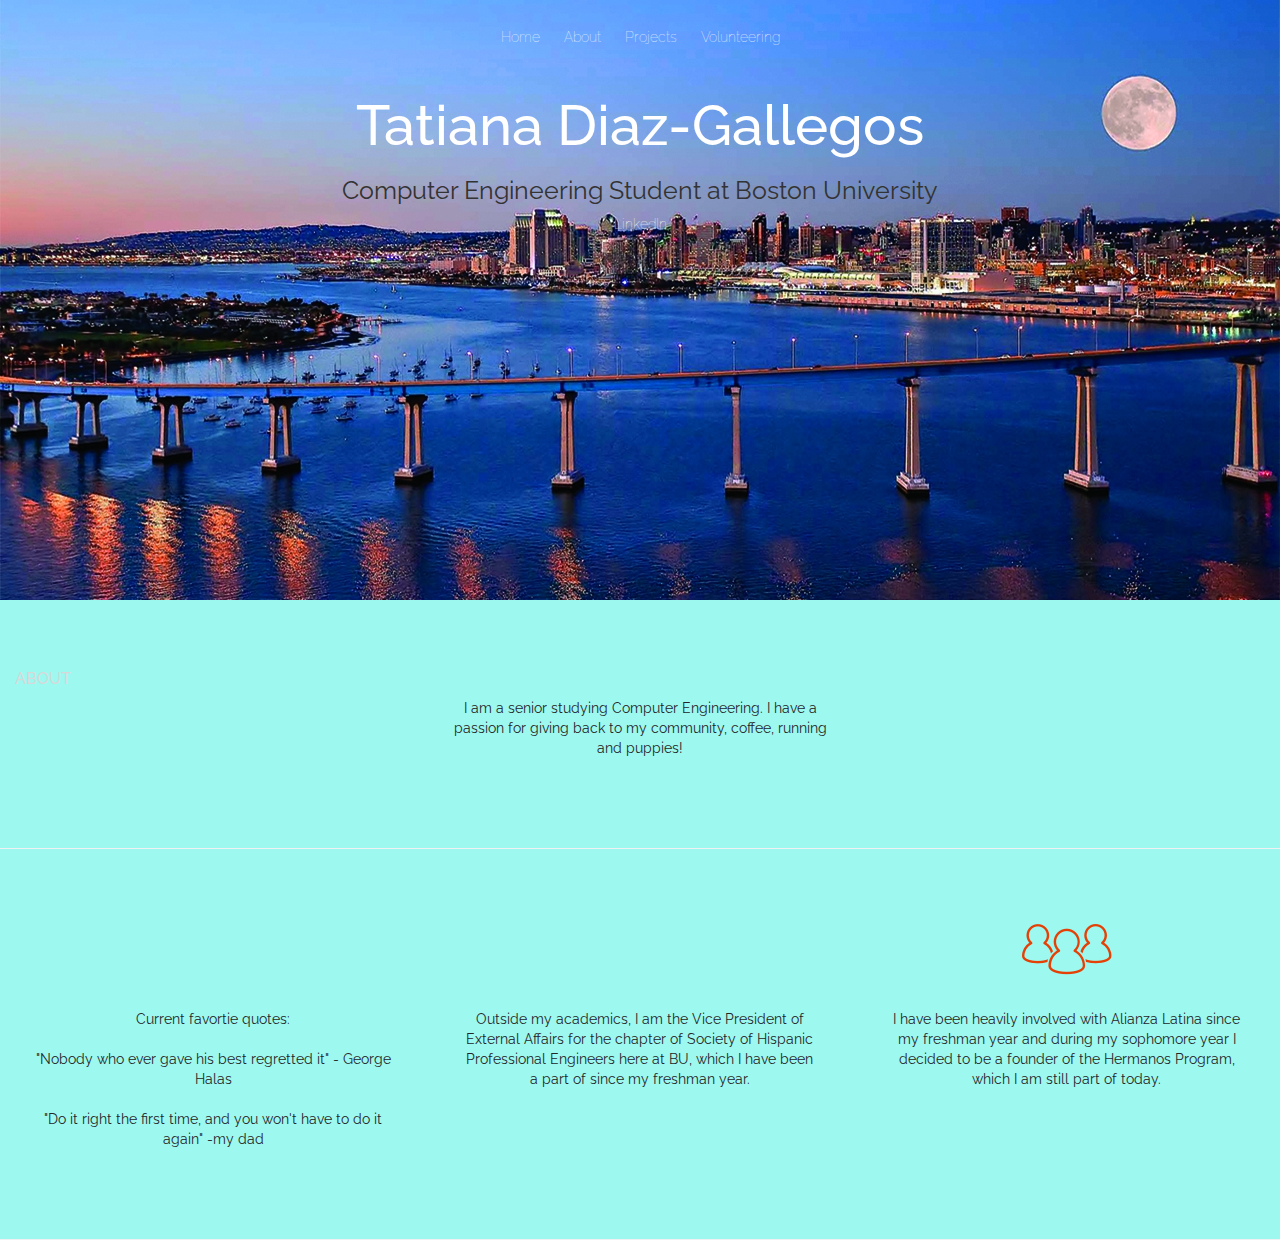
<file: index.html>
<!doctype html>
<html>

<head>
  <!--comment these are called tags, multi line comment-->
  <meta name="viewport" content="width=device-width, initial-scale=1"> <!--scale website for iphone-->

  <link rel="stylesheet" type="text/css" href="css/bootstrap.css"> <!--rel is relationship, hyperlink references is the location of the file,relative to where styles.css or bootstrap is-->
  <link rel="stylesheet" type="text/css" href="css/styles.css">
  <link href="https://fonts.googleapis.com/css?family=Raleway:200,300,400" rel="stylesheet">
  <link rel="shortcut icon" type="image/x-icon" href="images/myface2.png">

  <title>Tatiana Diaz-Gallegos</title>
</head>


<body>
  <div class="container-fluid"> <!--website take whole page and fluid, not fixed-->
    <header>
      <nav class="nav-but"> <!--naviagte webiste, create 4 links here-->
        <a href="index.html">Home</a>
        <a href="about.html">About</a>
        <a href="projects.html">Projects</a>
        <a href="volunteer.html">Volunteering</a>
      </nav>
      <h1>Tatiana Diaz-Gallegos</h1>
      <h2>Computer Engineering Student at Boston University</h2>

      <a href="https://www.linkedin.com/in/tatianaodg/" class="button">LinkedIn</a>  <!--class bc might want to use more-->
    </header>


    <div class="row about">
      <div class="col-xs-12">
        <h3>ABOUT</h3>
        <p> <!--text in between paragraph tag-->
          I am a senior studying Computer Engineering. I have a passion for giving back to my community, coffee, running and puppies!
         </p>
      </div>
    </div>


    <div class="row">
      <div class = "col-xs-12 col-md-4">
        <div class="icon" id = "meee"/></div>
        <p> <!--text in between paragraph tag-->
          Current favortie quotes:
          <br> <br>
          "Nobody who ever gave his best regretted it" - George Halas <br><br>
          "Do it right the first time, and you won't have to do it again" -my dad
        </p>
      </div>
      <div class = "col-xs-12 col-md-4">
        <div class="icon" id = "shpe"></div>
        <p> <!--text in between paragraph tag-->
          Outside my academics, I am the Vice President of External
          Affairs for the chapter of Society of Hispanic Professional Engineers here at BU, which I have been a
          part of since my freshman year.
        </p>
      </div>
      <div class = "col-xs-12 col-md-4">
        <div class="icon" id = "people"></div>
        <p> <!--text in between paragraph tag-->
          I have been heavily involved with Alianza Latina since my freshman year
          and during my sophomore year I decided to be a founder of the Hermanos Program, which I am still
          part of today.
       </p>
      </div>


    </div>
  </div>
</body>

</html>
</file>
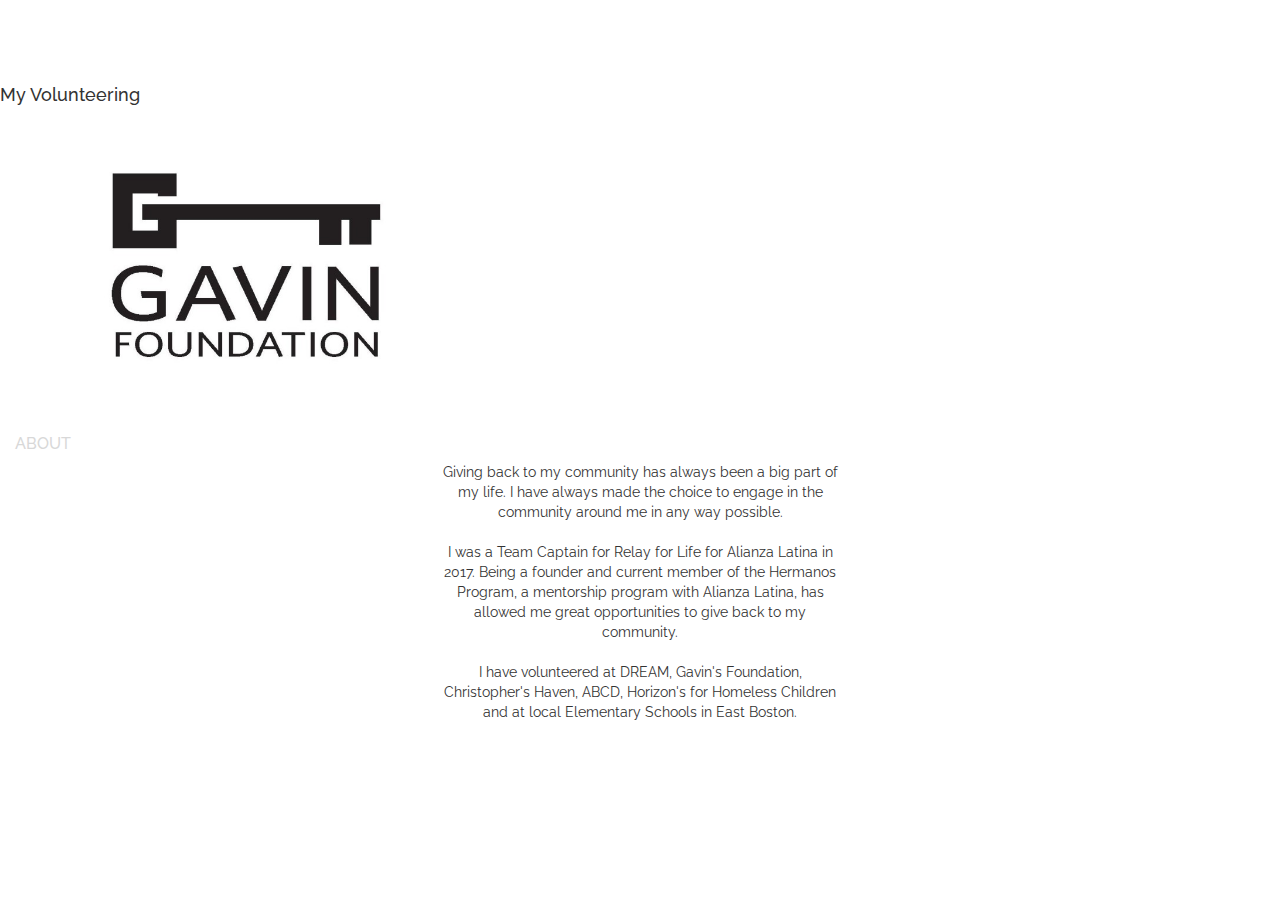
<file: volunteer.html>
<script language="JavaScript1.2">

var howOften = 5; //number often in seconds to rotate
var current = 0; //start the counter at 0
var ns6 = document.getElementById&&!document.all; //detect netscape 6

// place your images, text, etc in the array elements here
var items = new Array();
    items[0]="<a href='http://www.gavinfoundation.org/' ><img alt='image0 (9K)' src='images/gavins_foundation.jpg' height='300' width='300' border='300' /></a>"; //a linked image
    items[1]="<a href='http://blogs.bu.edu/shpe/' ><img alt='image0 (9K)' src='images/shpe.png' height='300' width='300' border='300' /></a>"; //a linked image
    items[2]="<a href='https://bostonabcd.org/' ><img alt='image0 (9K)' src='images/abcd.png' height='300' width='500' border='300' /></a>"; //a linked image
    items[3]="<a href='http://relay.acsevents.org/site/TR/RelayForLife/RFLCY18NER?fr_id=88045&pg=entry' ><img alt='image0 (9K)' src='images/relay_for_life_.png' height='300' width='300' border='300' /></a>"; //a linked image
    items[4]="<a href='http://christophershaven.org/' ><img alt='image0 (9K)' src='images/Christophers_Haven_Logo-1.png' height='300' width='500' border='300' /></a>"; //a linked image
    items[5]="<a href='http://horizonschildren.org/' ><img alt='image0 (9K)' src='images/horizon.jpg' height='300' width='300' border='300' /></a>"; //a linked image

function rotater() {
    document.getElementById("placeholder").innerHTML = items[current];
    current = (current==items.length-1) ? 0 : current + 1;
    setTimeout("rotater()",howOften*1000);
}

function rotater() {
    if(document.layers) {
        document.placeholderlayer.document.write(items[current]);
        document.placeholderlayer.document.close();
    }
    if(ns6)document.getElementById("placeholderdiv").innerHTML=items[current]
        if(document.all)
            placeholderdiv.innerHTML=items[current];

    current = (current==items.length-1) ? 0 : current + 1; //increment or reset
    setTimeout("rotater()",howOften*1000);
}
window.onload=rotater;
//-->
</script>


<!doctype html>
<html>
<head>
  <meta name="viewport" content="width=device-width, initial-scale=1"> <!--scale website for iphone-->

  <link rel="stylesheet" type="text/css" href="css/bootstrap.css"> <!--rel is relationship, hyperlink references is the location of the file,relative to where styles.css or bootstrap is-->
  <link rel="stylesheet" type="text/css" href="css/styles.css">
  <link href="https://fonts.googleapis.com/css?family=Raleway:200,300,400" rel="stylesheet">
  <link rel="shortcut icon" type="image/x-icon" href="images/myface2.png">

  <title>Volunteer</title>
</head>

<body>
  <div class="container-fluid"> <!--website take whole page and fluid, not fixed-->
    <header2>
      <nav class="nav-but"> <!--naviagte webiste, create 4 links here-->
        <a href="index.html">Home</a>
        <a href="about.html">About</a>
        <a href="projects.html">Projects</a>
        <a href="volunteer.html">Volunteering</a>
      </nav>
      <h4>My Volunteering</h4>
    </header2>
    <div class="container">
        <div class="col-sm-3">
          <layer id="placeholderlayer"></layer><div id="placeholderdiv"></div>
        </div>
    </div>

    <div class="row3 about3">
      <div class="col-xs-12">
        <h3>ABOUT</h3>
        <p>
            Giving back to my community has always been a big part of my life.
            I have always made the choice to engage in the community around me
            in any way possible.
            <br> <br>
            I was a Team Captain for Relay for Life for Alianza Latina in 2017.
            Being a founder and current member of the Hermanos Program, a mentorship
            program with Alianza Latina, has allowed me great opportunities to give
            back to my community.
            <br><br>
            I have volunteered at DREAM, Gavin's Foundation,
            Christopher's Haven, ABCD, Horizon's for Homeless Children and at local
            Elementary Schools in East Boston.
        </p>
      </div>
    </div>


  </div>
</body>

</html>
</file>
<file: css/styles.css>
body {
	font-family: "Raleway", arial;
}


header { 
	background-image: url("../images/sandiego.jpg");
	height: 600px;
	width:100%;
	background-size: cover;
	text-align: center;
	font-weight: lighter;
}

nav {
	height: 75px;
	line-height: 75px;
}

h1 {
	font-family: "Raleway", arial;
	color: white;
	font-size: 4.0em;
}

h3 {
	font-family: "Raleway", arial;
	color: #d8d8d8;
	font-size: 16px;
}

.buy {
	color: white;
	font-size: 16px;
	background-color: #666666;
	padding: 10px 40px 10px 40px;
	line-height: 90px;
	border-radius: 6px;
	margin-top: 80px;

}

.row {
	color: #252527;
	padding: 50px 0px 50px 0px;
	border-bottom: 1px solid #f1f1f1;
	background-color: #9df9f0;
}

p {
	text-align: center;
	width: 90%;
	max-width: 400px;
	margin: 0 auto;

}

h2 {
	text-align: center;
	font-size: 25px;
	font-weight: normal;

}

.icon {
	width: 100px;
	height: 100px;
	margin: 0 auto;
	margin-bottom: 10px;
	background-size: cover;
}

#lightning {
	background-image: url("../images/mybody.png");

}

#cloud {
	background-image: url("../images/shpe.png");
}

#people {
	background-image: url("../images/people.png");
}

.nav-but a:hover {
	background-color:black;
}
</file>
